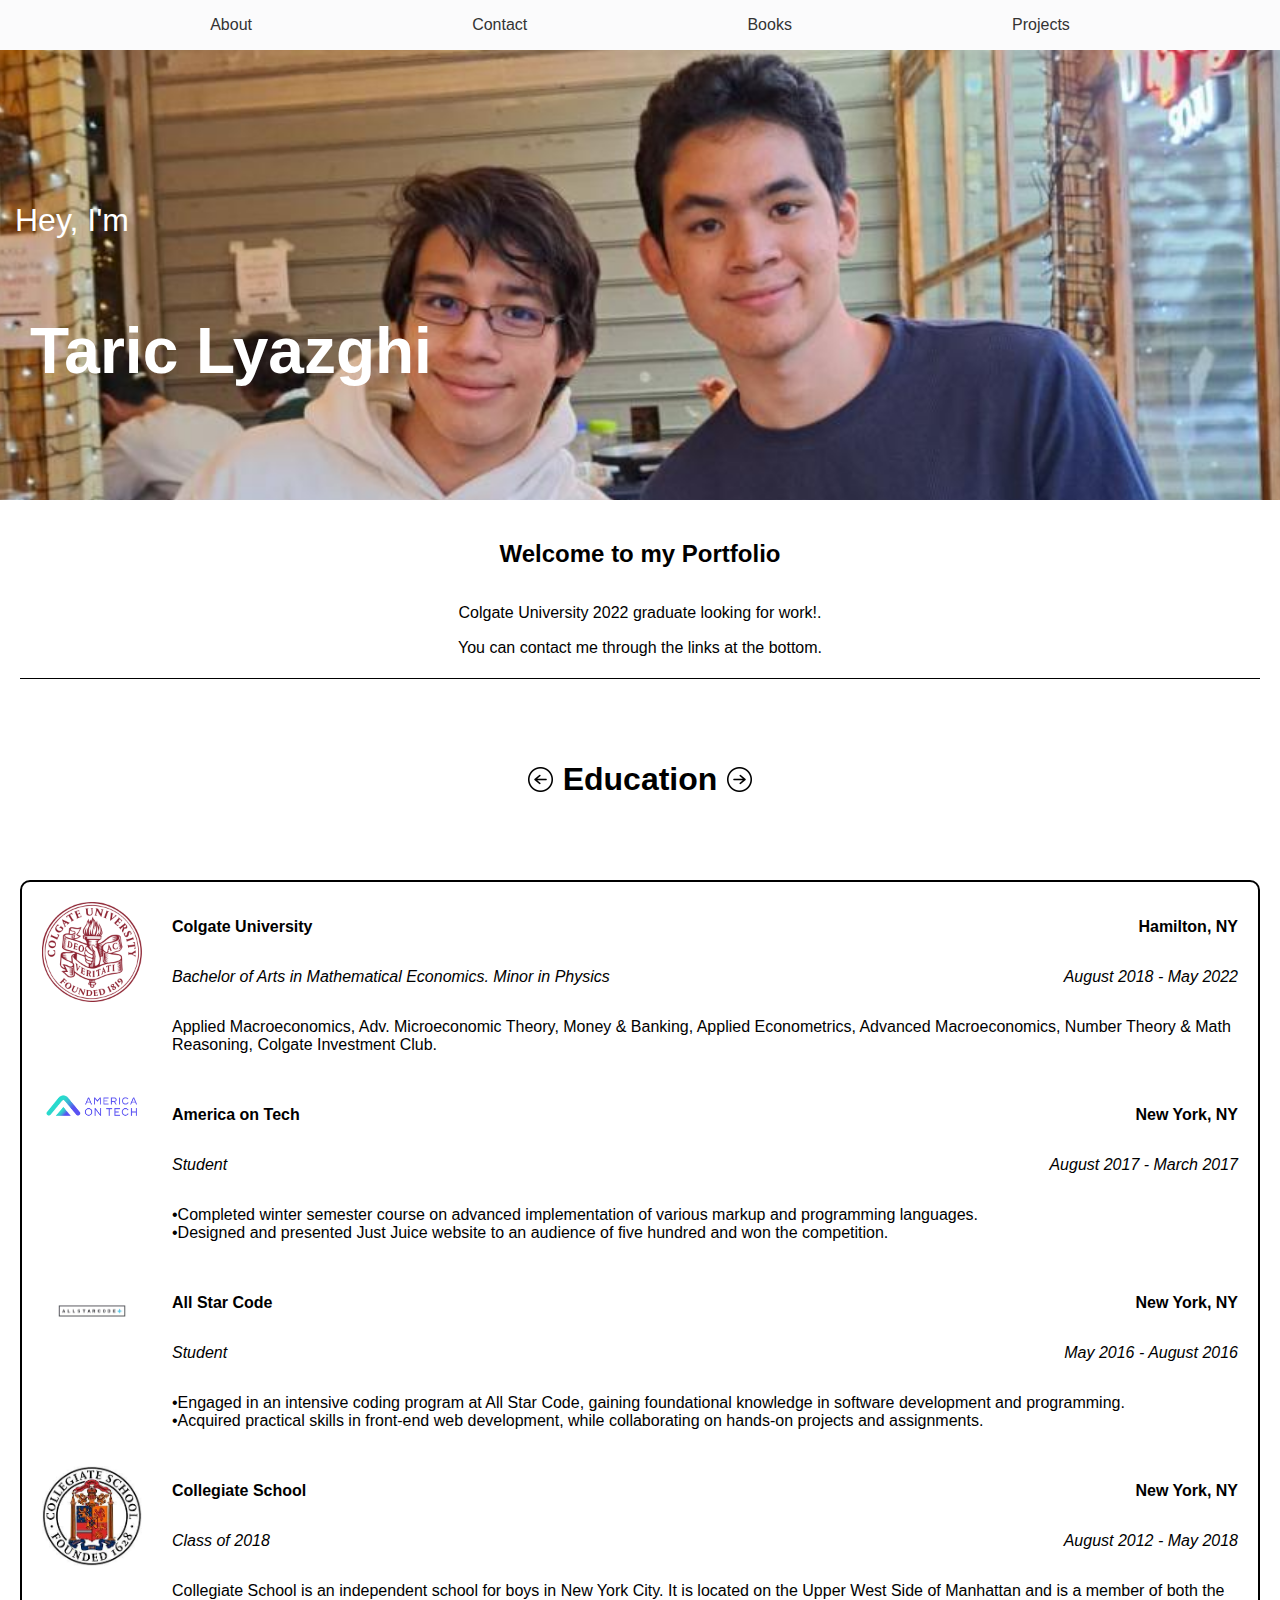
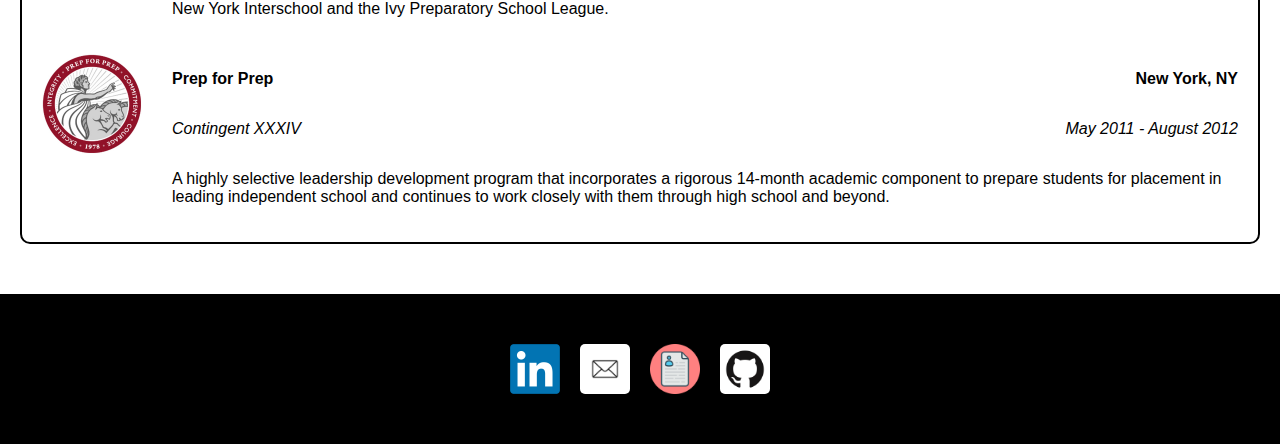
<file: index.html>
<!DOCTYPE html>
<html lang="en">
  <head>
    <meta charset="UTF-8" />
    <meta name="viewport" content="width=device-width, initial-scale=1.0" />
    <title>Taric Lyazghi</title>
    <link rel="stylesheet" href="aboutme.css" />
    <link rel="icon" type="image/x-icon" href="images/TL_Logo.ico" />
    <script src="aboutme.js"></script>
  </head>
  <body>
    <nav id="navbar">
      <a href="#about">About</a>
      <a href="#contact">Contact</a>
      <a href="books.html">Books</a>
      <a href="">Projects</a>
    </nav>
    <div class="profile-pic">
      <p class="intro">Hey, I'm</p>
      <h1 class="name">Taric Lyazghi</h1>
    </div>
    <div class="my-journey">
      <h2>Welcome to my Portfolio</h2>
      <p class="bio">Colgate University 2022 graduate looking for work!.</p>
      <p id="border-under" class="bio">
        You can contact me through the links at the bottom.
      </p>
    </div>
    <div class="resume-type">
      <img
        src="images/left button image.png"
        class="section-button"
        id="#leftbutton"
        alt=""
        onclick="leftButton()"
      />
      <p id="section-title">Education</p>
      <img
        src="images/right button image.png"
        class="section-button"
        id="#rightbutton"
        alt=""
        onclick="rightButton()"
      />
    </div>
    <div id="about" class="workexperience-grid">
      <div>
        <img
          class="logo"
          src="images/Colgate_University_Seal_2018.svg.png"
          alt=""
        />
      </div>
      <div>
        <div class="experience-title">
          <p class="experience">Colgate University</p>
          <p class="experience">Hamilton, NY</p>
        </div>
        <div class="experience-title">
          <p class="experience-details">
            Bachelor of Arts in Mathematical Economics. Minor in Physics
          </p>
          <p class="experience-details">August 2018 - May 2022</p>
        </div>
        <p>
          Applied Macroeconomics, Adv. Microeconomic Theory, Money & Banking,
          Applied Econometrics, Advanced Macroeconomics, Number Theory & Math
          Reasoning, Colgate Investment Club.
        </p>
      </div>
      <div>
        <img class="logo" src="images/america-on-tech-full-logo.png" alt="" />
      </div>
      <div>
        <div class="experience-title">
          <p class="experience">America on Tech</p>
          <p class="experience">New York, NY</p>
        </div>
        <div class="experience-title">
          <p class="experience-details">Student</p>
          <p class="experience-details">August 2017 - March 2017</p>
        </div>
        <p>
          •Completed winter semester course on advanced implementation of
          various markup and programming languages. <br />
          •Designed and presented Just Juice website to an audience of five
          hundred and won the competition.
        </p>
      </div>
      <div>
        <img class="logo" src="images/all star code logo.png" alt="" />
      </div>
      <div>
        <div class="experience-title">
          <p class="experience">All Star Code</p>
          <p class="experience">New York, NY</p>
        </div>
        <div class="experience-title">
          <p class="experience-details">Student</p>
          <p class="experience-details">May 2016 - August 2016</p>
        </div>
        <p>
          •Engaged in an intensive coding program at All Star Code, gaining
          foundational knowledge in software development and programming. <br />
          •Acquired practical skills in front-end web development, while
          collaborating on hands-on projects and assignments.
        </p>
      </div>
      <div>
        <img class="logo" src="images/collegiate_logo.jpg" alt="" />
      </div>
      <div>
        <div class="experience-title">
          <p class="experience">Collegiate School</p>
          <p class="experience">New York, NY</p>
        </div>
        <div class="experience-title">
          <p class="experience-details">Class of 2018</p>
          <p class="experience-details">August 2012 - May 2018</p>
        </div>
        <p>
          Collegiate School is an independent school for boys in New York City.
          It is located on the Upper West Side of Manhattan and is a member of
          both the New York Interschool and the Ivy Preparatory School League.
        </p>
      </div>
      <div>
        <img class="logo" src="images/prep for prep.png" alt="" />
      </div>
      <div>
        <div class="experience-title">
          <p class="experience">Prep for Prep</p>
          <p class="experience">New York, NY</p>
        </div>
        <div class="experience-title">
          <p class="experience-details">Contingent XXXIV</p>
          <p class="experience-details">May 2011 - August 2012</p>
        </div>
        <p>
          A highly selective leadership development program that incorporates a
          rigorous 14-month academic component to prepare students for placement
          in leading independent school and continues to work closely with them
          through high school and beyond.
        </p>
      </div>
    </div>
    <div id="contact" class="links-container">
      <div class="links">
        <a
          target="blank"
          class="link-button"
          href="https://www.linkedin.com/in/taric-lyazghi-621689126/"
          ><img class="link-image" src="images/linked in logo.webp" alt=""
        /></a>
        <a class="link-button" href="mailto:tlyazghi@colgate.edu"
          ><img
            class="square-icon link-image"
            src="images/mail icon.png"
            alt=""
        /></a>
        <a
          target="blank"
          class="link-button"
          href="images/Taric Lyazghi Resume.pdf"
          ><img class="link-image" src="images/resume icon.png"
        /></a>
        <a target="blank" class="link-button" href="https://github.com/tlyazghi"
          ><img
            class="square-icon link-image"
            src="images/github_logo.png"
            alt=""
        /></a>
      </div>
    </div>
  </body>
</html>
</file>
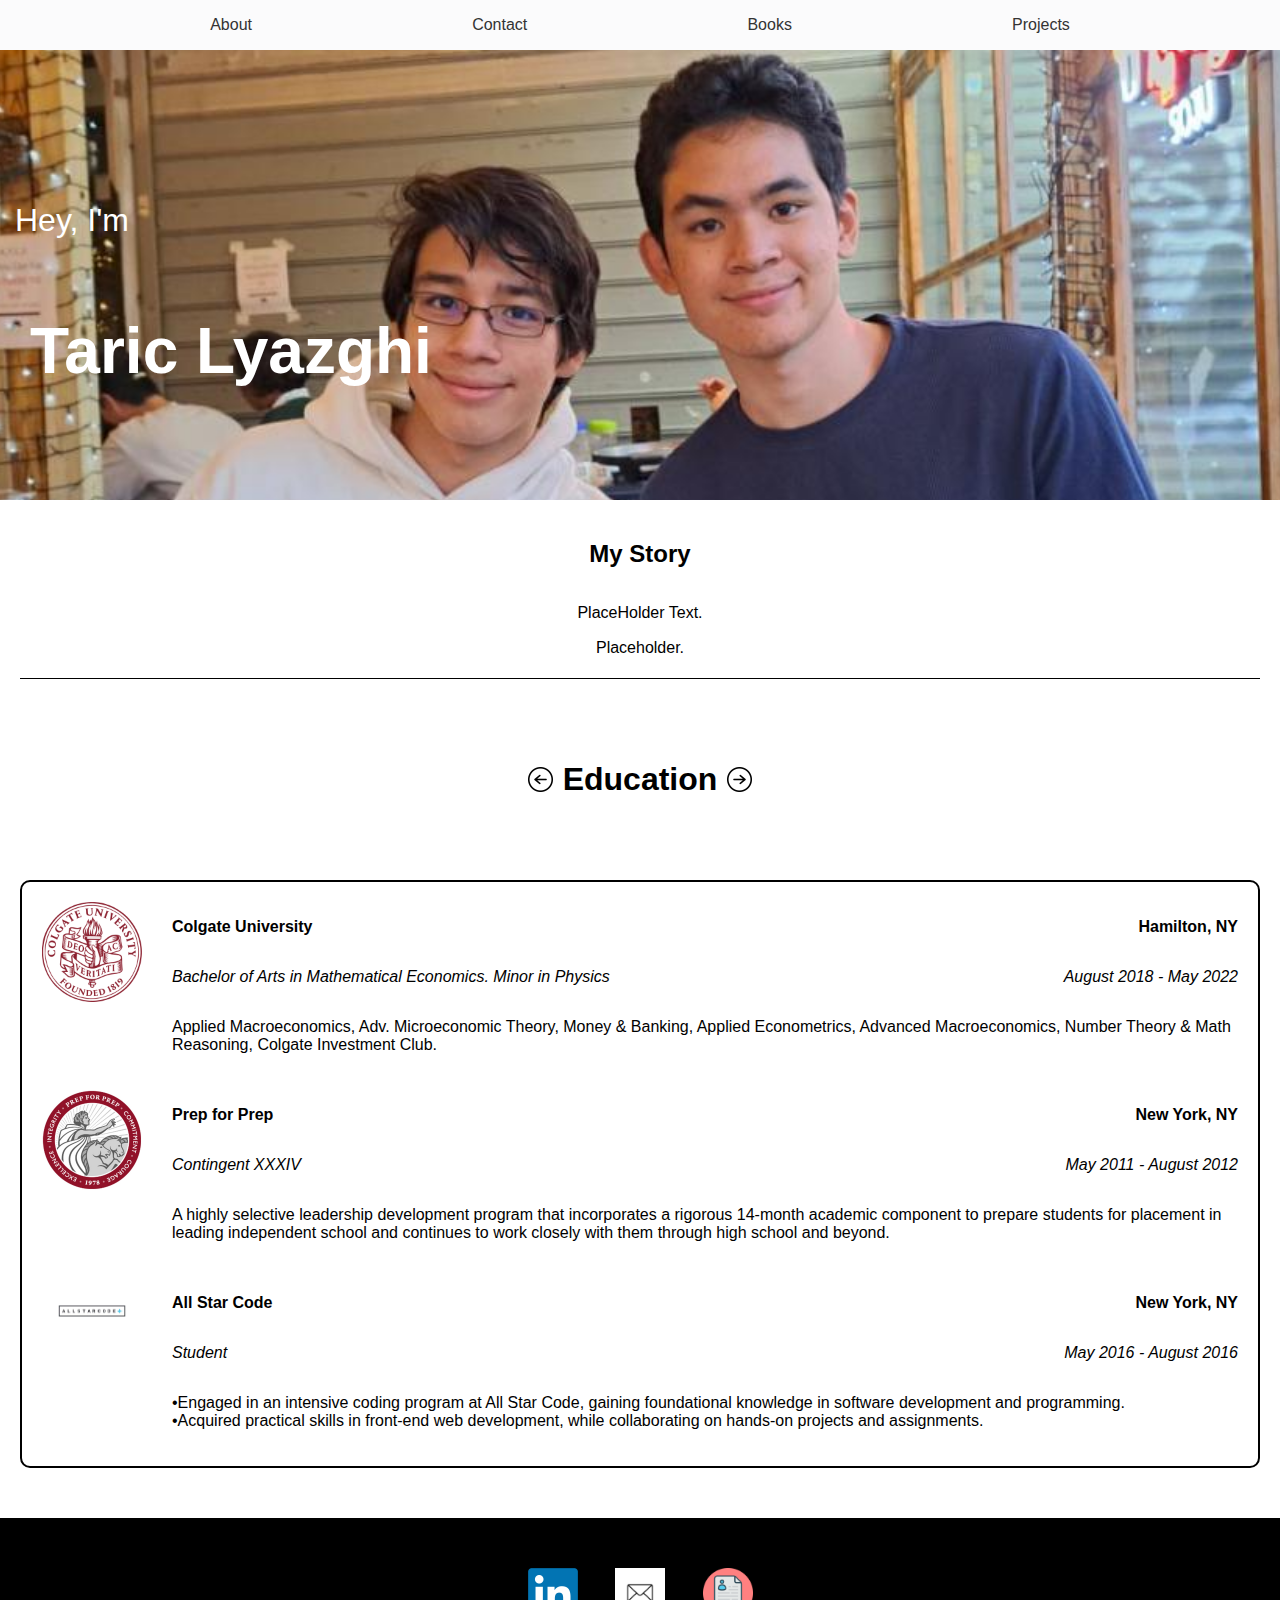
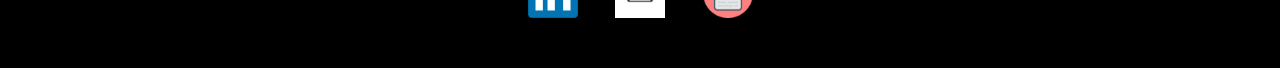
<file: aboutme.html>
<!DOCTYPE html>
<html lang="en">
  <head>
    <meta charset="UTF-8" />
    <meta name="viewport" content="width=device-width, initial-scale=1.0" />
    <title>Taric Lyazghi</title>
    <link rel="stylesheet" href="aboutme.css" />
    <link rel="icon" type="image/png" href="images/TL Logo.jpg" />
    <script src="aboutme.js"></script>
  </head>
  <body>
    <nav id="navbar">
      <a href="#about">About</a>
      <a href="#contact">Contact</a>
      <a href="books.html">Books</a>
      <a href="">Projects</a>
    </nav>
    <div class="profile-pic">
      <p class="intro">Hey, I'm</p>
      <h1 class="name">Taric Lyazghi</h1>
    </div>
    <div class="my-journey">
      <h2>My Story</h2>
      <p class="bio">PlaceHolder Text.</p>
      <p id="border-under" class="bio">Placeholder.</p>
    </div>
    <div class="resume-type">
      <img
        src="images/left button image.png"
        class="section-button"
        id="#leftbutton"
        alt=""
        onclick="leftButton()"
      />
      <p id="section-title">Education</p>
      <img
        src="images/right button image.png"
        class="section-button"
        id="#rightbutton"
        alt=""
        onclick="rightButton()"
      />
    </div>
    <div id="about" class="workexperience-grid">
      <div>
        <img
          class="logo"
          src="images/Colgate_University_Seal_2018.svg.png"
          alt=""
        />
      </div>
      <div>
        <div class="experience-title">
          <p class="experience">Colgate University</p>
          <p class="experience">Hamilton, NY</p>
        </div>
        <div class="experience-title">
          <p class="experience-details">
            Bachelor of Arts in Mathematical Economics. Minor in Physics
          </p>
          <p class="experience-details">August 2018 - May 2022</p>
        </div>
        <p>
          Applied Macroeconomics, Adv. Microeconomic Theory, Money & Banking,
          Applied Econometrics, Advanced Macroeconomics, Number Theory & Math
          Reasoning, Colgate Investment Club.
        </p>
      </div>
      <div><img class="logo" src="images/prep for prep.png" alt="" /></div>
      <div>
        <div class="experience-title">
          <p class="experience">Prep for Prep</p>
          <p class="experience">New York, NY</p>
        </div>
        <div class="experience-title">
          <p class="experience-details">Contingent XXXIV</p>
          <p class="experience-details">May 2011 - August 2012</p>
        </div>
        <p>
          A highly selective leadership development program that incorporates a
          rigorous 14-month academic component to prepare students for placement
          in leading independent school and continues to work closely with them
          through high school and beyond.
        </p>
      </div>
      <div>
        <img class="logo" src="images/all star code logo.png" alt="" />
      </div>
      <div>
        <div class="experience-title">
          <p class="experience">All Star Code</p>
          <p class="experience">New York, NY</p>
        </div>
        <div class="experience-title">
          <p class="experience-details">Student</p>
          <p class="experience-details">May 2016 - August 2016</p>
        </div>
        <p>
          •Engaged in an intensive coding program at All Star Code, gaining
          foundational knowledge in software development and programming. <br />
          •Acquired practical skills in front-end web development, while
          collaborating on hands-on projects and assignments.
        </p>
      </div>
    </div>

    <div id="contact" class="links-container">
      <div class="links">
        <a
          target="blank"
          class="link-button"
          href="https://www.linkedin.com/in/taric-lyazghi-621689126/"
          ><img class="link-image" src="images/linked in logo.webp" alt=""
        /></a>
        <a class="link-button" href="mailto:tlyazghi@colgate.edu"
          ><img class="mail-icon link-image" src="images/mail icon.png" alt=""
        /></a>
        <a
          target="blank"
          class="link-button"
          href="images/Resume_Taric_Lyazghi.pdf"
          ><img class="link-image" src="images/resume icon.png"
        /></a>
      </div>
    </div>
  </body>
</html>
</file>
<file: aboutme.css>
body {
  font-family: Arial, sans-serif;
  margin: 0;
  padding: 0;
  box-sizing: border-box;
}

/* Navbar */
#navbar {
  display: flex;
  justify-content: space-evenly;
  align-items: center;
  position: fixed;
  top: 0;
  height: 50px;
  width: 100%;
  background-color: #fbfbfc;
  transition: top 0.3s;
  z-index: 1000;
}

#navbar.hidden {
  top: -50px;
}

#navbar a {
  text-decoration: none;
  color: #333;
  font-size: 1em;
  padding: 10px;
}

/* Profile Section */
.profile-pic {
  color: white;
  padding-top: 100px;
  height: 400px;
  background-size: cover;
  background-position: center;
  background-attachment: fixed;
  display: flex;
  flex-direction: column;
  justify-content: center;
  background-image: url(images/image000009.jpg);
}

.name {
  margin-left: 30px;
  font-size: 4em;
}

.intro {
  margin-left: 15px;
  font-size: 2em;
}

/* My Journey Section */
.my-journey {
  display: flex;
  flex-direction: column;
  align-items: center;
  border-bottom: 1px solid #000;
  padding-bottom: 20px;
  margin: 20px;
}

.bio {
  margin-bottom: 1px;
  text-align: center;
}

/* Resume Type Section */
.resume-type {
  display: flex;
  align-items: center;
  justify-content: center;
  margin-bottom: 50px;
  margin-top: 50px;
}

.section-button {
  width: 25px;
  margin-left: 10px;
  margin-right: 10px;
  cursor: pointer;
}

#section-title {
  font-size: 2em;
  font-weight: bold;
}

/* Work Experience Grid */
.workexperience-grid {
  margin: 20px;
  display: grid;
  grid-template-columns: 100px 1fr;
  grid-column-gap: 30px;
  grid-row-gap: 20px;
  border: 2px solid #000; /* Increased border width and made it black */
  border-radius: 10px;
  padding: 20px;
}

.logo {
  width: 100px;
  height: auto;
  margin-left: 0;
}

.experience-title {
  display: flex;
  justify-content: space-between;
  align-items: center;
  flex-wrap: wrap;
}

.experience {
  font-weight: bold;
}

.experience-details {
  font-style: italic;
}

/* Links Container */
.links-container {
  color: white;
  height: 150px;
  background-color: black;
  margin-top: 50px;
  display: flex;
  align-items: center;
  justify-content: center;
}

.links {
  display: flex;
  width: 100%;
  max-width: 300px;
  justify-content: space-evenly;
  align-items: center;
}

.link-button {
  height: 50px;
  width: 50px;
  transition: transform 0.3s;
}

.link-button:hover {
  transform: scale(1.1);
}

.link-image {
  width: 100%;
  height: 100%;
  object-fit: cover;
}

.square-icon {
  border-radius: 10%;
}

/* Media Queries for Mobile Devices */
@media (max-width: 768px) {
  .name {
    font-size: 2.5em;
    margin-left: 15px;
  }

  .intro {
    font-size: 1.5em;
    margin-left: 10px;
  }

  .profile-pic {
    height: 300px;
    padding-top: 80px;
  }

  .workexperience-grid {
    grid-template-columns: 1fr;
    grid-row-gap: 10px;
    padding: 10px;
  }

  .logo {
    width: 80px;
    margin: 0 auto;
  }

  .experience-title {
    flex-direction: column;
    align-items: flex-start;
  }

  .experience-details {
    margin-top: 5px;
  }

  .resume-type {
    margin-bottom: 30px;
    margin-top: 30px;
  }

  #section-title {
    font-size: 1.5em;
  }

  .links-container {
    height: 120px;
  }

  .link-button {
    height: 40px;
    width: 40px;
  }
}

/* Media Queries for Very Small Screens */
@media (max-width: 480px) {
  .name {
    font-size: 2em;
  }

  .intro {
    font-size: 1.2em;
  }

  .profile-pic {
    height: 250px;
    padding-top: 60px;
  }

  .workexperience-grid {
    margin: 10px;
    padding: 10px;
  }

  .logo {
    width: 60px;
  }

  .resume-type {
    margin-bottom: 20px;
    margin-top: 20px;
  }

  #section-title {
    font-size: 1.2em;
  }

  .links-container {
    height: 100px;
  }

  .link-button {
    height: 30px;
    width: 30px;
  }
}
</file>
